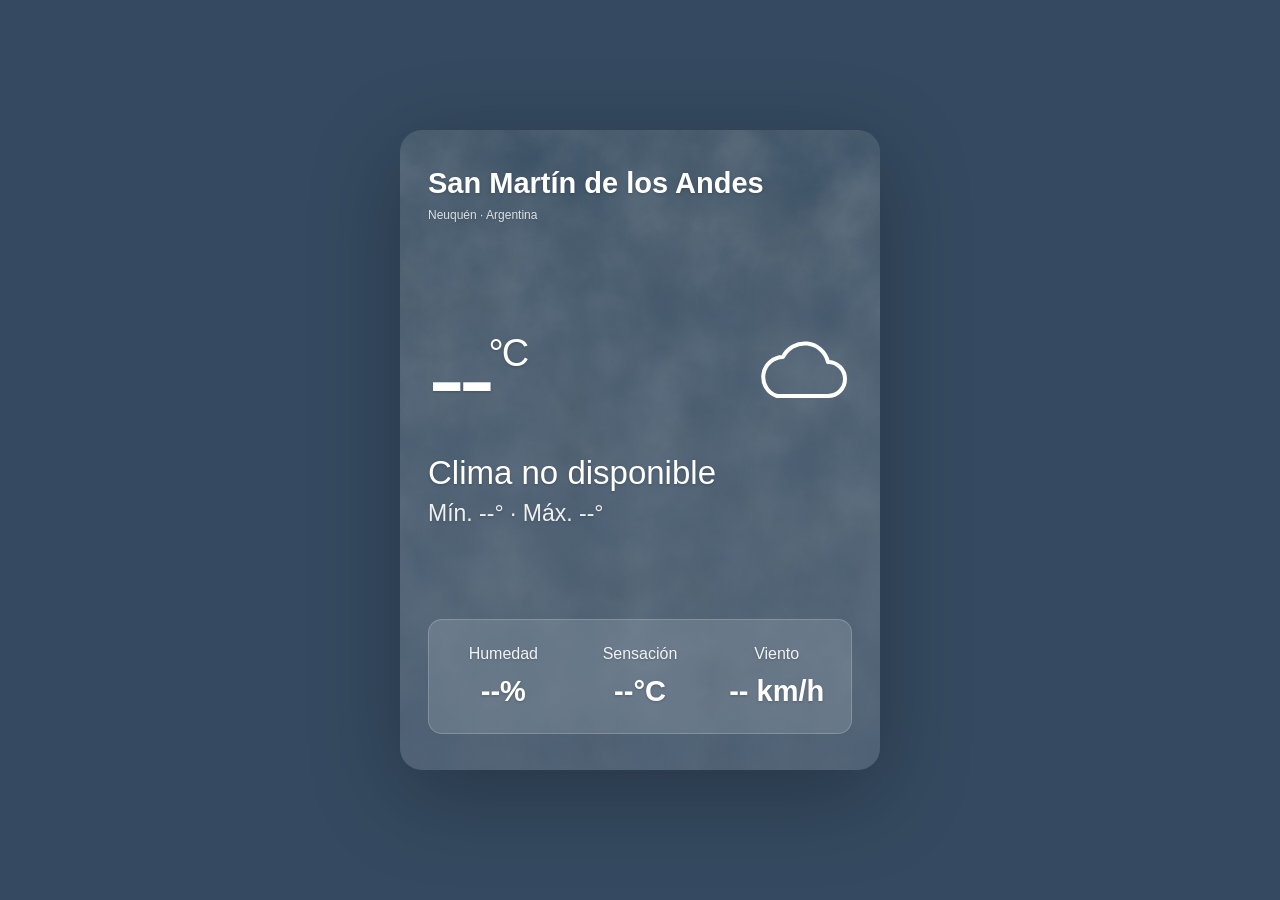
<file: index.html>
<!doctype html><html lang="es"><head><meta charset="utf-8"><meta name="viewport" content="width=device-width, initial-scale=1"><title>Clima · San Martín de los Andes</title><link rel="stylesheet" href="style.css"></head><body class=""><main class="app-container"><header><h1>San Martín de los Andes</h1><p class="region">Neuquén · Argentina</p></header><section class="main-weather"><div class="weather-row"><div class="temperature"><span id="main-temp">--</span><span class="unit">°C</span></div><img id="main-weather-icon" src="img/icono-nublado.svg" alt="" width="100" height="100"></div><p id="weather-desc">Consultando clima…</p><p id="temp-range">Mín. --° · Máx. --°</p></section><section class="comfort-card"><div><span class="label">Humedad</span><strong id="comfort-humidity">--%</strong></div><div><span class="label">Sensación</span><strong id="comfort-feels-like">--°C</strong></div><div><span class="label">Viento</span><strong id="comfort-wind">-- km/h</strong></div></section></main><script src="script.js"></script></body></html>
</file>
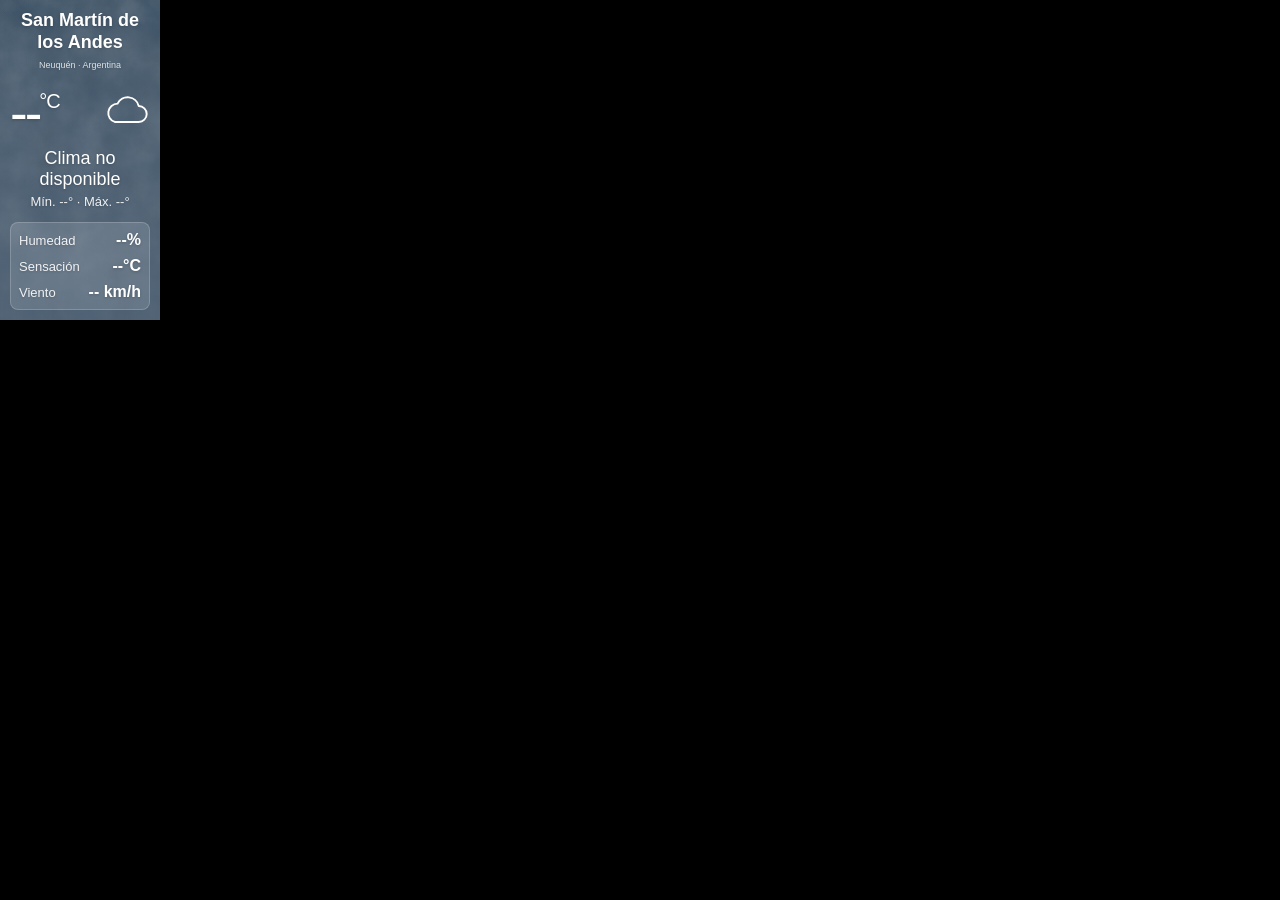
<file: pantalla-160x320.html>
<!doctype html><html lang="es"><head><meta charset="utf-8"><meta name="viewport" content="width=device-width, initial-scale=1"><title>Clima · San Martín de los Andes</title><link rel="stylesheet" href="style.css"></head><body class="led vertical"><main class="app-container"><header><h1>San Martín de los Andes</h1><p class="region">Neuquén · Argentina</p></header><section class="main-weather"><div class="weather-row"><div class="temperature"><span id="main-temp">--</span><span class="unit">°C</span></div><img id="main-weather-icon" src="img/icono-nublado.svg" alt="" width="100" height="100"></div><p id="weather-desc">Consultando clima…</p><p id="temp-range">Mín. --° · Máx. --°</p></section><section class="comfort-card"><div><span class="label">Humedad</span><strong id="comfort-humidity">--%</strong></div><div><span class="label">Sensación</span><strong id="comfort-feels-like">--°C</strong></div><div><span class="label">Viento</span><strong id="comfort-wind">-- km/h</strong></div></section></main><script src="script.js"></script></body></html>
</file>
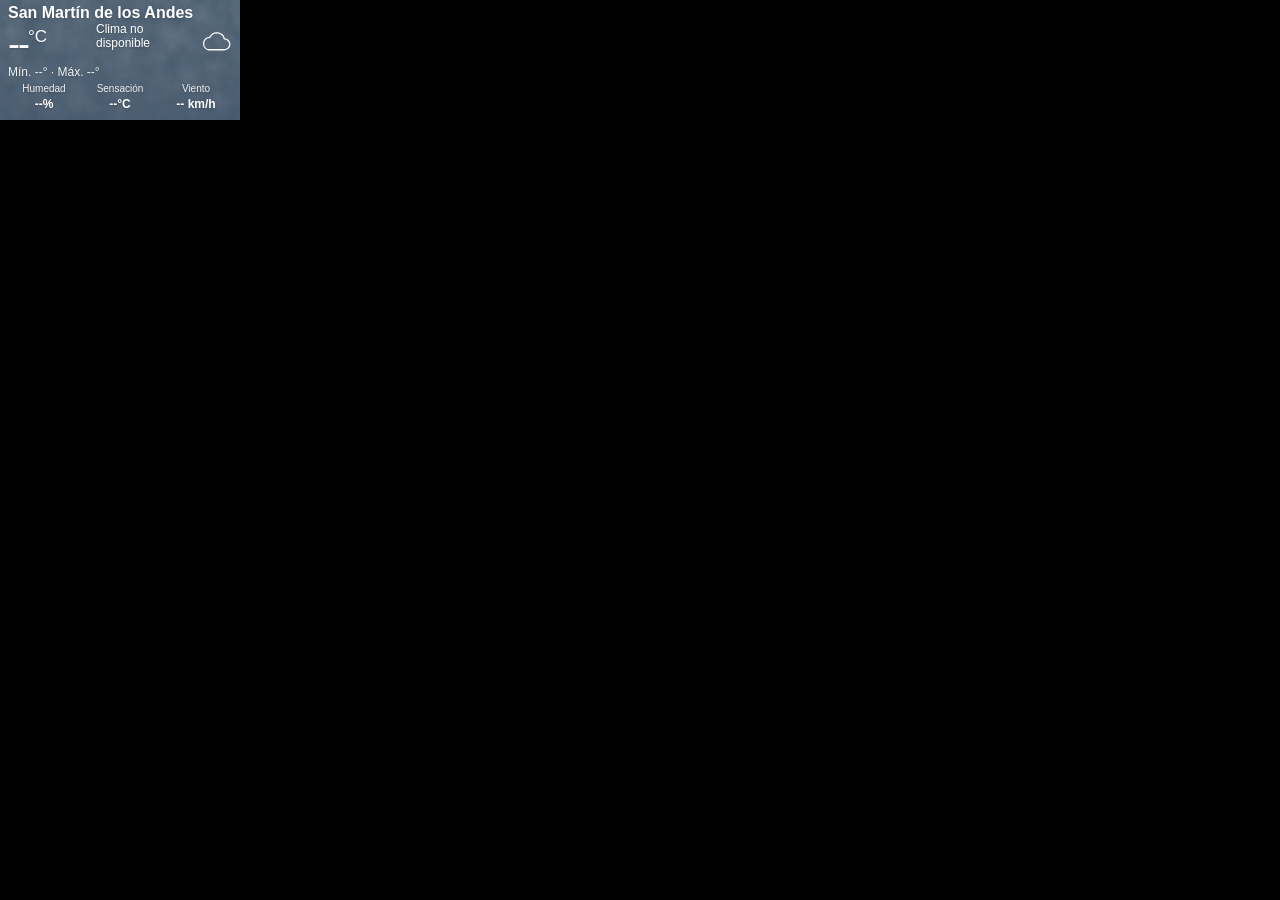
<file: pantalla-240x120.html>
<!doctype html><html lang="es"><head><meta charset="utf-8"><meta name="viewport" content="width=device-width, initial-scale=1"><title>Clima · San Martín de los Andes</title><link rel="stylesheet" href="style.css"></head><body class="led horizontal"><main class="app-container"><header><h1>San Martín de los Andes</h1><p class="region">Neuquén · Argentina</p></header><section class="main-weather"><div class="weather-row"><div class="temperature"><span id="main-temp">--</span><span class="unit">°C</span></div><img id="main-weather-icon" src="img/icono-nublado.svg" alt="" width="100" height="100"></div><p id="weather-desc">Consultando clima…</p><p id="temp-range">Mín. --° · Máx. --°</p></section><section class="comfort-card"><div><span class="label">Humedad</span><strong id="comfort-humidity">--%</strong></div><div><span class="label">Sensación</span><strong id="comfort-feels-like">--°C</strong></div><div><span class="label">Viento</span><strong id="comfort-wind">-- km/h</strong></div></section></main><script src="script.js"></script></body></html>
</file>
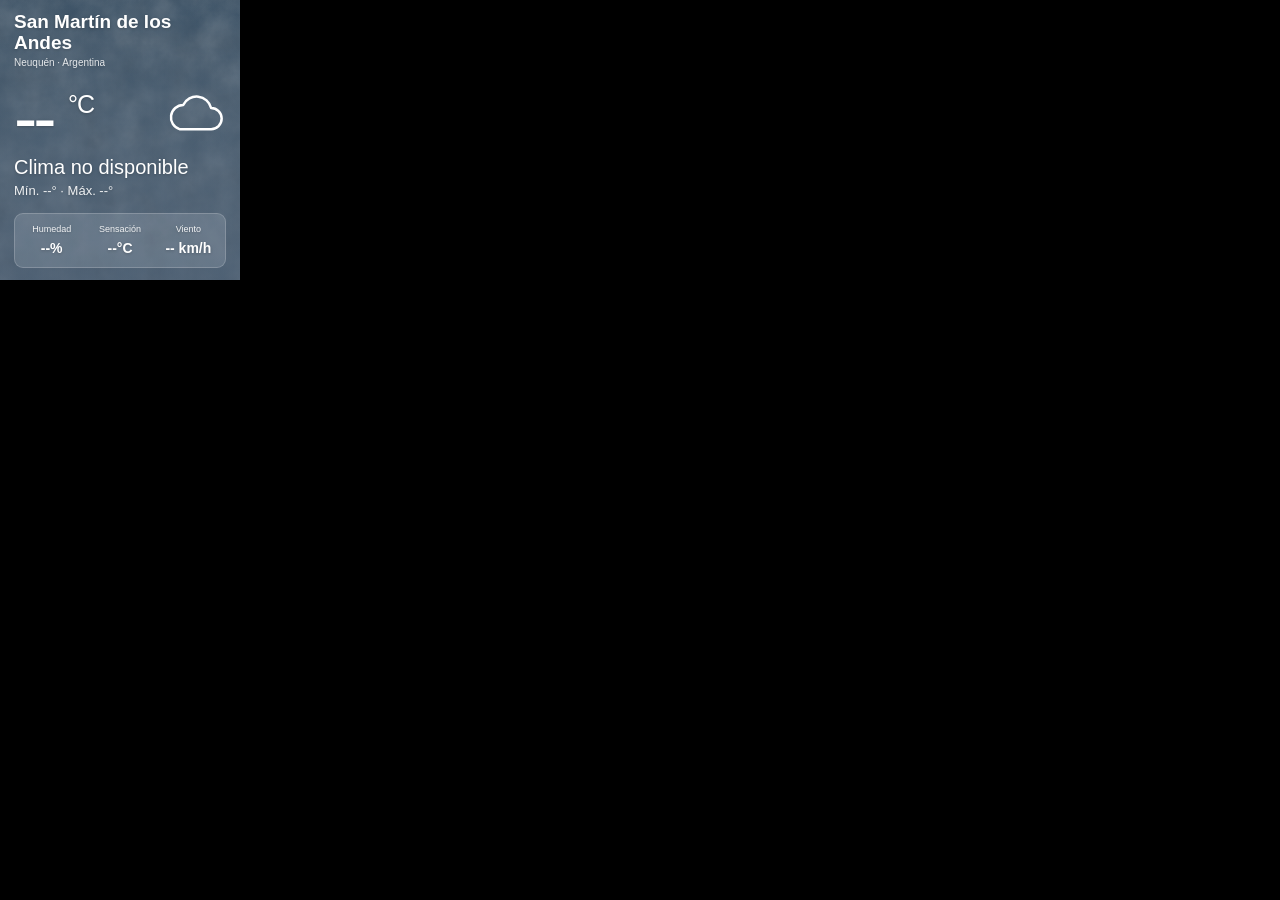
<file: pantalla-240x280.html>
<!doctype html>
<html lang="es">

<head>
    <meta charset="utf-8">

    <meta
        name="viewport"
        content="width=240, height=280, initial-scale=1.0, maximum-scale=1.0, user-scalable=no"
    >

    <title>Clima · San Martín de los Andes · 240x280</title>

    <link rel="stylesheet" href="style.css">
</head>

<body class="led pantalla-240x280">

    <main class="app-container">

        <header>

            <h1>San Martín de los Andes</h1>

            <p class="region">
                Neuquén · Argentina
            </p>

        </header>


        <section class="main-weather">

            <div class="weather-row">

                <div class="temperature">

                    <span id="main-temp">--</span>

                    <span class="unit">°C</span>

                </div>

                <img
                    id="main-weather-icon"
                    src="img/icono-nublado.svg"
                    alt=""
                    width="100"
                    height="100"
                >

            </div>


            <p id="weather-desc">
                Consultando clima…
            </p>


            <p id="temp-range">
                Mín. --° · Máx. --°
            </p>

        </section>


        <section class="comfort-card">

            <div>

                <span class="label">
                    Humedad
                </span>

                <strong id="comfort-humidity">
                    --%
                </strong>

            </div>


            <div>

                <span class="label">
                    Sensación
                </span>

                <strong id="comfort-feels-like">
                    --°C
                </strong>

            </div>


            <div>

                <span class="label">
                    Viento
                </span>

                <strong id="comfort-wind">
                    -- km/h
                </strong>

            </div>

        </section>

    </main>


    <script src="script.js"></script>

</body>

</html>
</file>
<file: style.css>
*{box-sizing:border-box;margin:0;padding:0}body{--sky:url('img/fondo-nublado.svg');font-family:Arial,Helvetica,sans-serif;color:#fff;min-height:100vh;background:#354a60;display:grid;place-items:center}.app-container{background-image:linear-gradient(#10283a33,#0e233d80),var(--sky);background-size:cover;background-position:center;width:min(100%,480px);padding:36px 28px;min-height:640px;display:flex;flex-direction:column;justify-content:space-between;gap:26px;box-shadow:0 24px 90px #0004;border-radius:22px;margin:24px;text-shadow:0 1px 3px #0003}h1{font-size:22px;font-weight:500;line-height:1.2}.region{font-size:12px;opacity:.8;margin-top:7px}.weather-row{display:flex;align-items:center;justify-content:space-between;gap:8px}.temperature{white-space:nowrap;font-size:112px;line-height:1.15;font-weight:300;letter-spacing:-7px}.unit{font-size:38px;letter-spacing:-2px;vertical-align:top;display:inline-block;margin-top:18px}#weather-desc{font-size:25px;margin-top:12px}#temp-range{font-size:17px;margin-top:8px;opacity:.9}.comfort-card{display:grid;grid-template-columns:repeat(3,1fr);gap:8px;padding:23px 12px;background:#eef6ff24;border:1px solid #ffffff30;border-radius:14px;text-align:center}.label{display:block;font-size:12px;margin-bottom:12px;opacity:.9}strong{font-size:23px;white-space:nowrap}footer{text-align:center;font-size:11px;line-height:1.5}#clock{font-size:17px;display:block;margin-bottom:6px}footer a{color:inherit;font-size:10px;opacity:.7}#connection:empty{display:none}body[data-night="true"] .app-container{background-image:linear-gradient(#051326aa,#051326bb),var(--sky)}.led{display:block;background:#000;min-height:0}.led .app-container{margin:0;border-radius:0;box-shadow:none;overflow:hidden;gap:0;padding:10px;min-height:0}.vertical .app-container{width:160px;height:320px;text-align:center}.vertical h1{font-size:15px}.vertical .region{font-size:9px}.vertical .temperature{font-size:53px;letter-spacing:-3px}.vertical .unit{font-size:20px;margin-top:7px;letter-spacing:-1px}.vertical #main-weather-icon{width:47px;height:47px}.vertical #weather-desc{font-size:14px;margin-top:4px}.vertical #temp-range{font-size:11px;margin-top:4px}.vertical .comfort-card{display:flex;flex-direction:column;padding:8px;gap:8px;border-radius:8px}.vertical .comfort-card div{display:flex;justify-content:space-between;align-items:center}.vertical .label{font-size:11px;margin:0}.vertical strong{font-size:13px}.vertical #clock{font-size:12px;margin:0}.vertical footer{font-size:9px}.led footer a{display:none}.horizontal .app-container{width:240px;height:120px;padding:5px 8px;position:relative}.horizontal h1{font-size:14px}.horizontal .region{display:none}.horizontal .temperature{font-size:36px;letter-spacing:-2px}.horizontal .unit{font-size:17px;margin-top:4px;letter-spacing:0}.horizontal #main-weather-icon{width:32px;height:32px}.horizontal .main-weather{position:relative}.horizontal #weather-desc{position:absolute;left:88px;top:0;width:130px;font-size:10px;line-height:1.15;margin:0;padding-right:32px}.horizontal #temp-range{font-size:9px;margin:0}.horizontal .comfort-card{padding:3px 0;border:0;border-radius:0;background:none;gap:4px}.horizontal .label{font-size:8px;margin:0}.horizontal strong{font-size:10px}.horizontal footer{display:flex;justify-content:space-between;font-size:7px;line-height:1.1;gap:3px}.horizontal #clock{font-size:8px;margin:0}.horizontal #updated{font-size:7px}.horizontal #connection{position:absolute;bottom:0;left:0;background:#183043;width:100%;font-size:8px}@media(max-width:500px){body:not(.led) .app-container{margin:0;border-radius:0;min-height:100svh}} 

/* Mayor legibilidad y eliminación del bloque inferior. */
body:not(.led) h1{font-size:29px;font-weight:600}
body:not(.led) #weather-desc{font-size:33px}
body:not(.led) #temp-range{font-size:23px}
body:not(.led) .label{font-size:16px}
body:not(.led) strong{font-size:29px}
body:not(.led) .comfort-card{padding:25px 10px}
body:not(.led) .app-container{justify-content:space-between;gap:34px}
.vertical h1{font-size:18px;font-weight:600}
.vertical #weather-desc{font-size:18px}
.vertical #temp-range{font-size:13px}
.vertical .label{font-size:13px}
.vertical strong{font-size:16px}
.horizontal h1{font-size:17px;font-weight:600;line-height:1.05}
.horizontal #weather-desc{font-size:12px}
.horizontal #temp-range{font-size:12px}
.horizontal .label{font-size:10px}
.horizontal strong{font-size:12px}
@media(max-width:380px){body:not(.led) .app-container{padding:28px 18px}body:not(.led) strong{font-size:24px}body:not(.led) .label{font-size:14px}}
/* =====================================================
   PANTALLA LED 240 x 280 PX
   ===================================================== */

.pantalla-240x280 {
    width: 240px;
    height: 280px;
    min-height: 0;
    margin: 0;
    padding: 0;
    overflow: hidden;
    background: #000;
}


.pantalla-240x280 .app-container {

    width: 240px;
    height: 280px;

    min-height: 0;

    margin: 0;

    padding: 12px 14px;

    border-radius: 0;

    box-shadow: none;

    overflow: hidden;

    display: flex;

    flex-direction: column;

    justify-content: space-between;

    gap: 0;
}


/* CIUDAD */

.pantalla-240x280 h1 {

    font-size: 19px;

    font-weight: 600;

    line-height: 1.08;

    margin: 0;
}


.pantalla-240x280 .region {

    font-size: 10px;

    margin-top: 4px;

    opacity: 0.85;
}


/* TEMPERATURA + ICONO */

.pantalla-240x280 .weather-row {

    display: flex;

    align-items: center;

    justify-content: space-between;

    gap: 6px;
}


.pantalla-240x280 .temperature {

    font-size: 70px;

    line-height: 1;

    font-weight: 300;

    letter-spacing: -4px;

    white-space: nowrap;
}


.pantalla-240x280 .unit {

    font-size: 25px;

    letter-spacing: -1px;

    margin-top: 9px;

    vertical-align: top;

    display: inline-block;
}


.pantalla-240x280 #main-weather-icon {

    width: 62px;

    height: 62px;

    flex-shrink: 0;
}


/* ESTADO DEL TIEMPO */

.pantalla-240x280 #weather-desc {

    font-size: 20px;

    line-height: 1.05;

    margin-top: 4px;
}


/* MINIMA / MAXIMA */

.pantalla-240x280 #temp-range {

    font-size: 13px;

    margin-top: 5px;

    opacity: 0.9;
}


/* HUMEDAD / SENSACION / VIENTO */

.pantalla-240x280 .comfort-card {

    display: grid;

    grid-template-columns: repeat(3, 1fr);

    gap: 3px;

    padding: 10px 4px;

    background: #eef6ff24;

    border: 1px solid #ffffff30;

    border-radius: 9px;

    text-align: center;
}


.pantalla-240x280 .label {

    display: block;

    font-size: 9px;

    margin-bottom: 5px;

    opacity: 0.9;
}


.pantalla-240x280 strong {

    font-size: 14px;

    white-space: nowrap;
}

/* Nombre de ciudad completo en el formato horizontal. */
.horizontal h1{font-size:16px;line-height:1.05}
</file>
